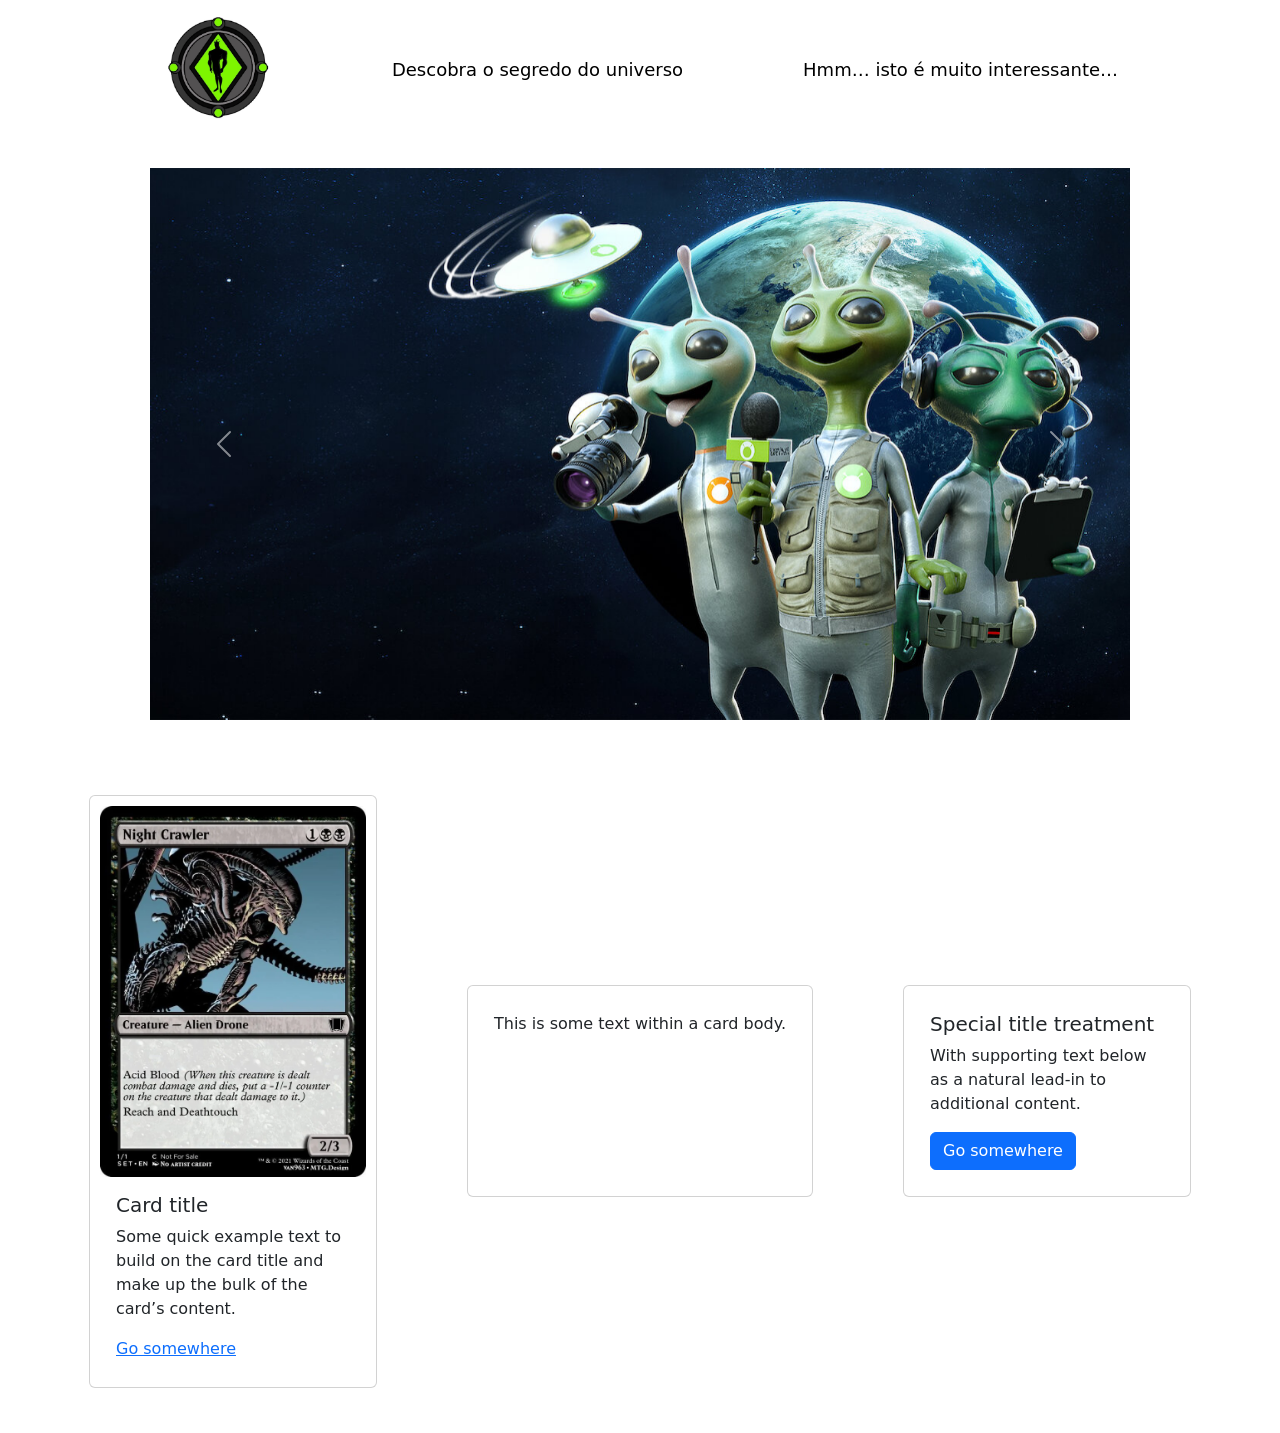
<file: index.html>
<!DOCTYPE html>
<html lang="pt-br">
<head>
    
    <meta charset="UTF-8">
    <meta name="viewport" content="width=device-width, initial-scale=1.0">
    <title>Carrosel e Card</title>

    <link rel="stylesheet" href="./css/style.css">

    <link href="https://cdn.jsdelivr.net/npm/bootstrap@5.3.8/dist/css/bootstrap.min.css" rel="stylesheet" 
    integrity="sha384-sRIl4kxILFvY47J16cr9ZwB07vP4J8+LH7qKQnuqkuIAvNWLzeN8tE5YBujZqJLB" crossorigin="anonymous">
  
</head>

<body>

    <script src="https://cdn.jsdelivr.net/npm/bootstrap@5.3.8/dist/js/bootstrap.bundle.min.js" 
    integrity="sha384-FKyoEForCGlyvwx9Hj09JcYn3nv7wiPVlz7YYwJrWVcXK/BmnVDxM+D2scQbITxI" crossorigin="anonymous"></script>


   <header>

       <a href="./index.html" class="ben10">

         <img src="./img/icone-alien-ben10.webp" alt="ben-10">

       </a>

         
          
          <a href="./part2.html">Descobra o segredo do universo</a>
          <a href="./part3.html">Hmm… isto é muito interessante…</a>

         


   </header>

  <div class="Carrossel-banner">
    
       <div id="carouselExample" class="carousel slide">

       <div class="carousel-inner">

          <div class="carousel-item active">

            <img src="./img/banner-alien.jpg" class="d-block w-100" alt="Alienigena-banner1">

          </div>

        <div class="carousel-item">

           <img src="./img/e.t-banner-bilu.jpg" class="d-block w-100" alt="et-bilu-banner2">

        </div>

        <div class="carousel-item">

           <img src="./img/et-varginha-banner.webp" class="d-block w-100" alt="et-estranho-banner3">

        </div>

      </div>
  
         <button class="carousel-control-prev" type="button" data-bs-target="#carouselExample" data-bs-slide="prev">
         <span class="carousel-control-prev-icon" aria-hidden="true"></span>
         <span class="visually-hidden">Previous</span>

      
         </button>
  
         <button class="carousel-control-next" type="button" data-bs-target="#carouselExample" data-bs-slide="next">

         <span class="carousel-control-next-icon" aria-hidden="true"></span>
         <span class="visually-hidden">Next</span>

         </button>

      </div>

  </div>


    <div class="card-1">
    
    <div class="card" style="width: 18rem;">

     <img src="./img/Alienigena-card.webp" class="card-img-top" alt="Alienigena">
     
      <div class="card-body">
     
       <h5 class="card-title">Card title</h5>
       <p class="card-text">Some quick example text to build on the card title and make up the bulk of the card’s content.</p>
       <a href="#" class="bottom">Go somewhere</a>
     
      </div>
     
    </div>

  <div class="card2">

    <div class="card">

      <div class="card-body">
       This is some text within a card body.
      </div>

    </div>

  

  

    <div class="card" style="width: 18rem;">
      
      <div class="card-body">

         <h5 class="card-title">Special title treatment</h5>
         <p class="card-text">With supporting text below as a natural lead-in to additional content.</p>
         <a href="#" class="btn btn-primary">Go somewhere</a>

      </div>
      
    </div>

  </div>

  </div>

  



</body>

</html>
</file>
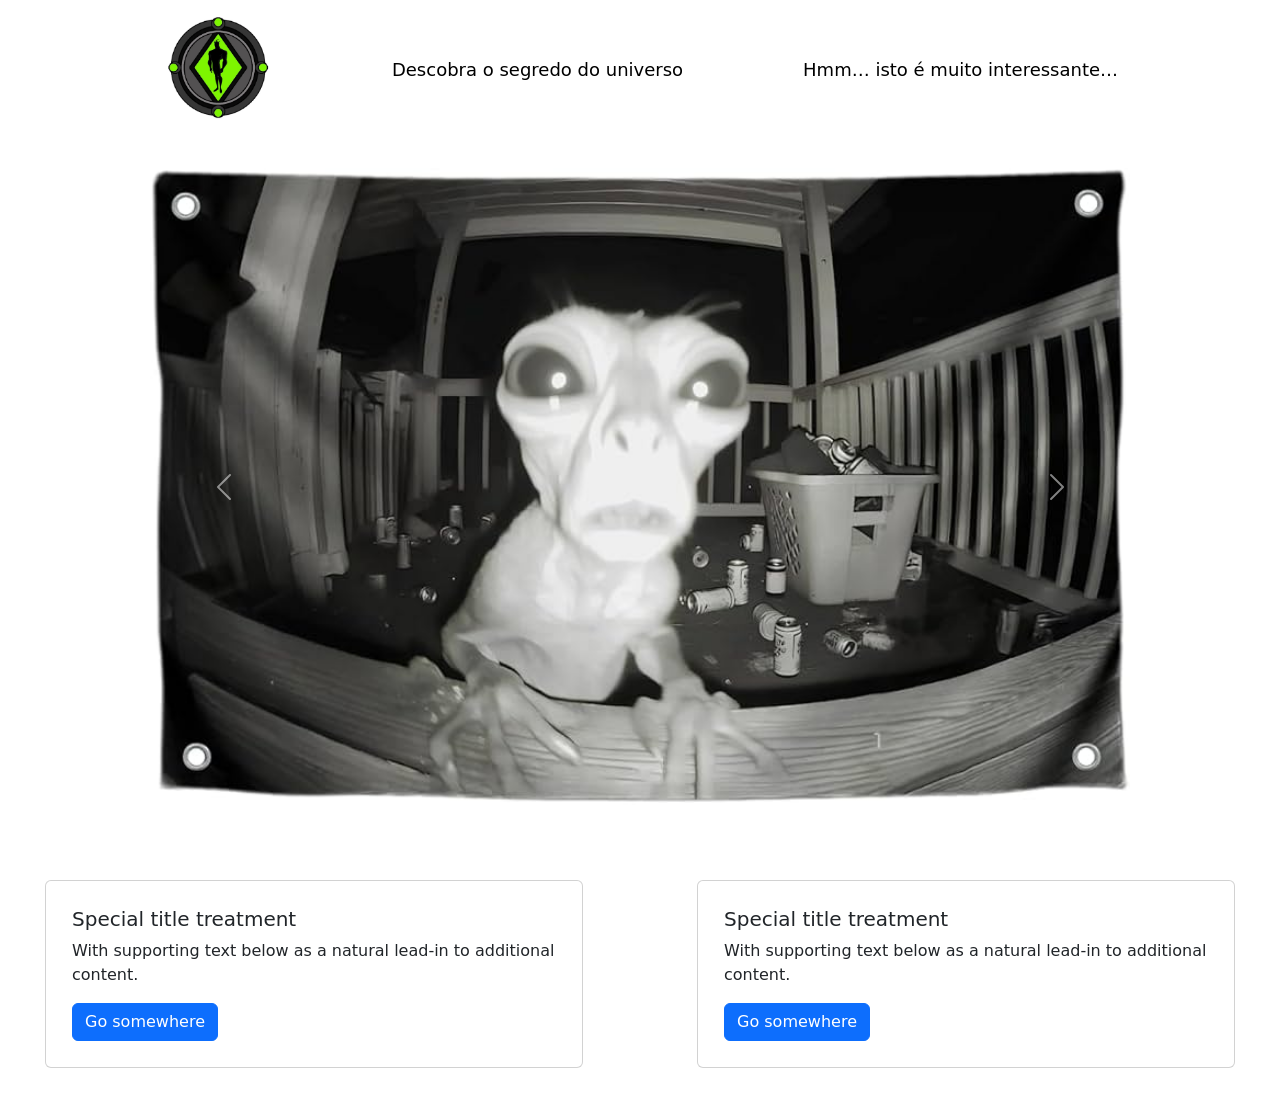
<file: part2.html>
<!DOCTYPE html>
<html lang="pt-br">
<head>

    <meta charset="UTF-8">
    <meta name="viewport" content="width=device-width, initial-scale=1.0">
    <title>Card e Carrossel</title>

    <link rel="stylesheet" href="./css/style.css">

    <link href="https://cdn.jsdelivr.net/npm/bootstrap@5.3.8/dist/css/bootstrap.min.css" rel="stylesheet" 
    integrity="sha384-sRIl4kxILFvY47J16cr9ZwB07vP4J8+LH7qKQnuqkuIAvNWLzeN8tE5YBujZqJLB" crossorigin="anonymous">
  

</head>

<body>

    <script src="https://cdn.jsdelivr.net/npm/bootstrap@5.3.8/dist/js/bootstrap.bundle.min.js" 
    integrity="sha384-FKyoEForCGlyvwx9Hj09JcYn3nv7wiPVlz7YYwJrWVcXK/BmnVDxM+D2scQbITxI" crossorigin="anonymous"></script>


    <header>

       <a href="./index.html" class="ben10">

         <img src="./img/icone-alien-ben10.webp" alt="ben-10">

       </a>

         
          
          <a href="./part2.html">Descobra o segredo do universo</a>
          <a href="./part3.html">Hmm… isto é muito interessante…</a>
          

         


   </header>

    <div class="Carrossel-banner2">

        <div id="carouselExampleFade" class="carousel slide carousel-fade">

            <div class="carousel-inner">

               <div class="carousel-item active">
                   <img src="./img/banner24.jpg" class="d-block w-100" alt="...">
               </div>

               <div class="carousel-item">
                   <img src="./img/banneroooo.avif" class="d-block w-100" alt="...">
               </div>

               <div class="carousel-item">
                   <img src="./img/triste.jpg" class="d-block w-100" alt="...">
               </div>

              </div>

                <button class="carousel-control-prev" type="button" data-bs-target="#carouselExampleFade" data-bs-slide="prev">
                   <span class="carousel-control-prev-icon" aria-hidden="true"></span>
                   <span class="visually-hidden">Previous</span>
                </button>

                <button class="carousel-control-next" type="button" data-bs-target="#carouselExampleFade" data-bs-slide="next">
                   <span class="carousel-control-next-icon" aria-hidden="true"></span>
                   <span class="visually-hidden">Next</span>
                </button>

              </div>

    </div>



      <div class="Card-part2">

              <div class="row">
  <div class="col-sm-6 mb-3 mb-sm-0">
    <div class="card">
      <div class="card-body">
        <h5 class="card-title">Special title treatment</h5>
        <p class="card-text">With supporting text below as a natural lead-in to additional content.</p>
        <a href="#" class="btn btn-primary">Go somewhere</a>
      </div>
    </div>
  </div>
  <div class="col-sm-6">
    <div class="card">
      <div class="card-body">
        <h5 class="card-title">Special title treatment</h5>
        <p class="card-text">With supporting text below as a natural lead-in to additional content.</p>
        <a href="#" class="btn btn-primary">Go somewhere</a>
      </div>
    </div>
  </div>
</div>
    
</div>




















    
</body>

</html>
</file>
<file: css/style.css>
.card

{
      padding: 10px 10px;
      margin: 45px;                 /*  separação entre os cards            */
}

.card-1                            /*   Todos os cards            */

{
      display: flex;                 
      justify-content: center;
      align-items: center;
}

.card2                                  /*  posso apagar ou não, só coloca um embaixo do outro  */

{
      display: flex;
      justify-content:center;
}



.Carrossel-banner
                                  /* para deixar os card mais embaixo colocar a altura e definir :>  */
{
      padding: 30px 150px;
}

header

{
      padding: 15px 10px;
      display: flex;
      list-style: none;
      cursor: pointer;
      gap: 120px;
      justify-content: center;
      align-items: center;
}

header img

{
      width: 110px;
      
}



a:hover

{
      color:rgb(15, 107, 15);
      
}

header a 

{
      text-decoration: none;
      color: black;
      transition: 0.6s;
      font-size: 18px;
      font-weight: 500;
      
}


.Carrossel-banner3

{
       
       padding: 30px 150px;

}

.Carrossel-banner2

{
       padding: 30px 150px;
}


.Card-part2

{
   display: flex;
   justify-content: center;
}

.Card-part3

{
   padding: 0px 90px 0px 95px;
}
</file>
